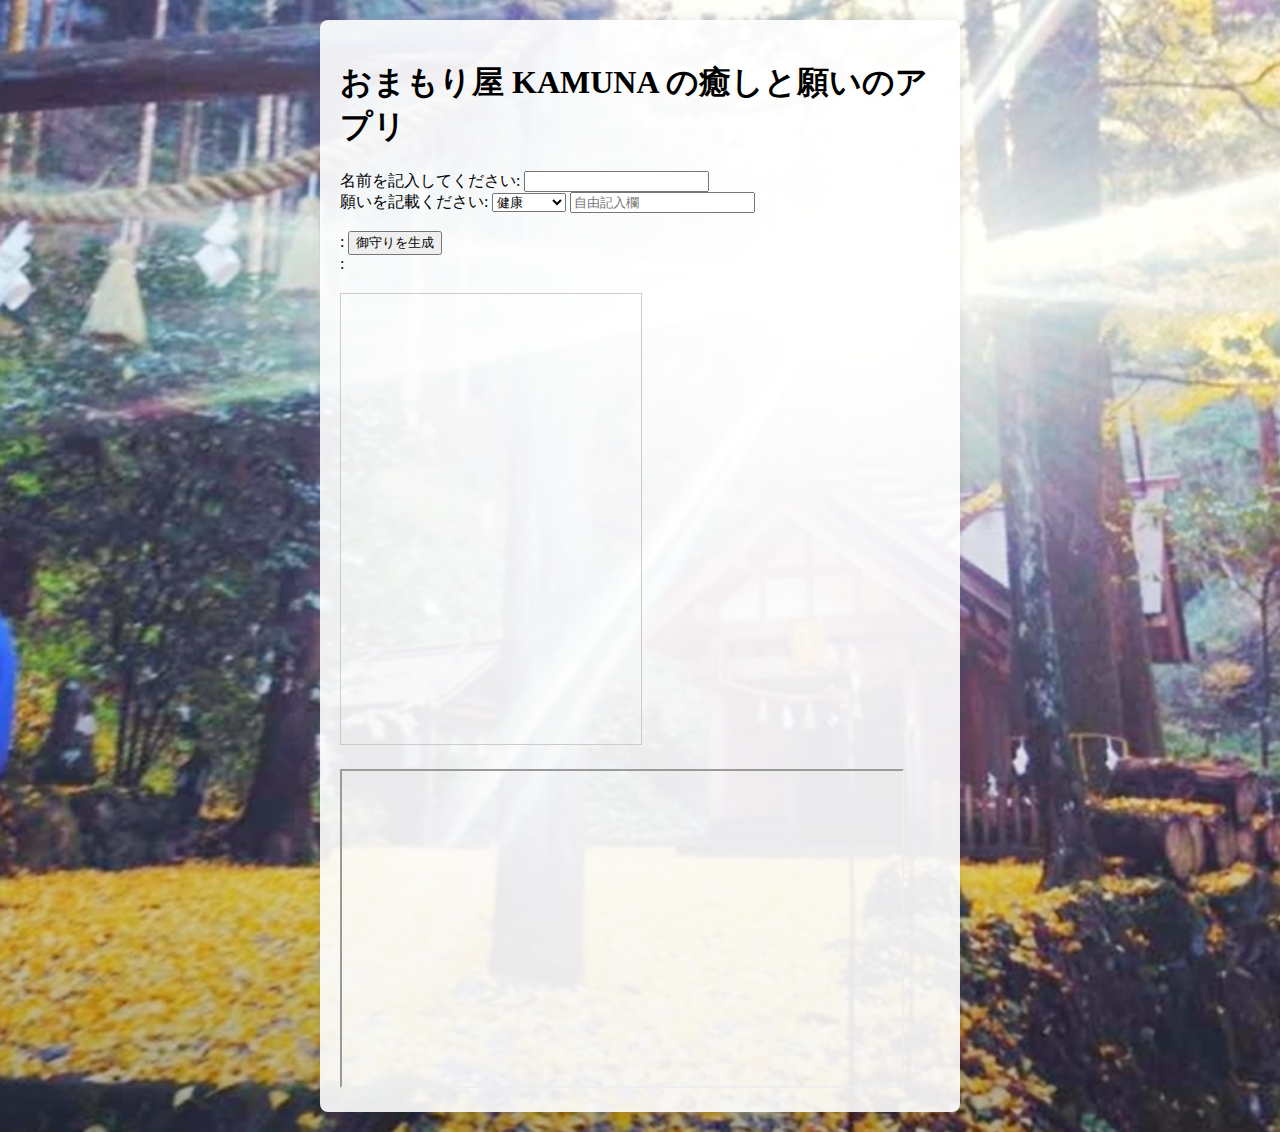
<file: index.html>
<!DOCTYPE html>
<html lang="ja">
<head>
  <meta charset="UTF-8" />
  <meta name="viewport" content="width=device-width, initial-scale=1.0" />
  <title>おまもり屋 KAMUNA</title>
  <link rel="stylesheet" href="style.css" />
</head>
<body>
  <div class="container">
    <h1>おまもり屋 KAMUNA の癒しと願いのアプリ</h1>
    <form id="omamoriForm">
      <label>名前を記入してください: <input type="text" id="nameInput" required /></label><br />
      <label>願いを記載ください: 
        <select id="wishSelect">
          <option value="健康">健康</option>
          <option value="家内安全">家内安全</option>
          <option value="恋愛成就">恋愛成就</option>
        </select>
        <input type="text" id="customWish" placeholder="自由記入欄" />
      </label><br />
      <br>: 
      <button type="submit">御守りを生成</button>
      <br>: 
    </form>

    <div id="omamoriResult">
      <div id="omamoriCanvasContainer">
        <canvas id="omamoriCanvas" width="300" height="450"></canvas>
      </div>
      <div id="videoContainer">
        <iframe id="healingVideo" width="560" height="315" src="" allowfullscreen></iframe>
      </div>
    </div>
  </div>
  <script src="scripts.js"></script>
</body>
</html>
</file>
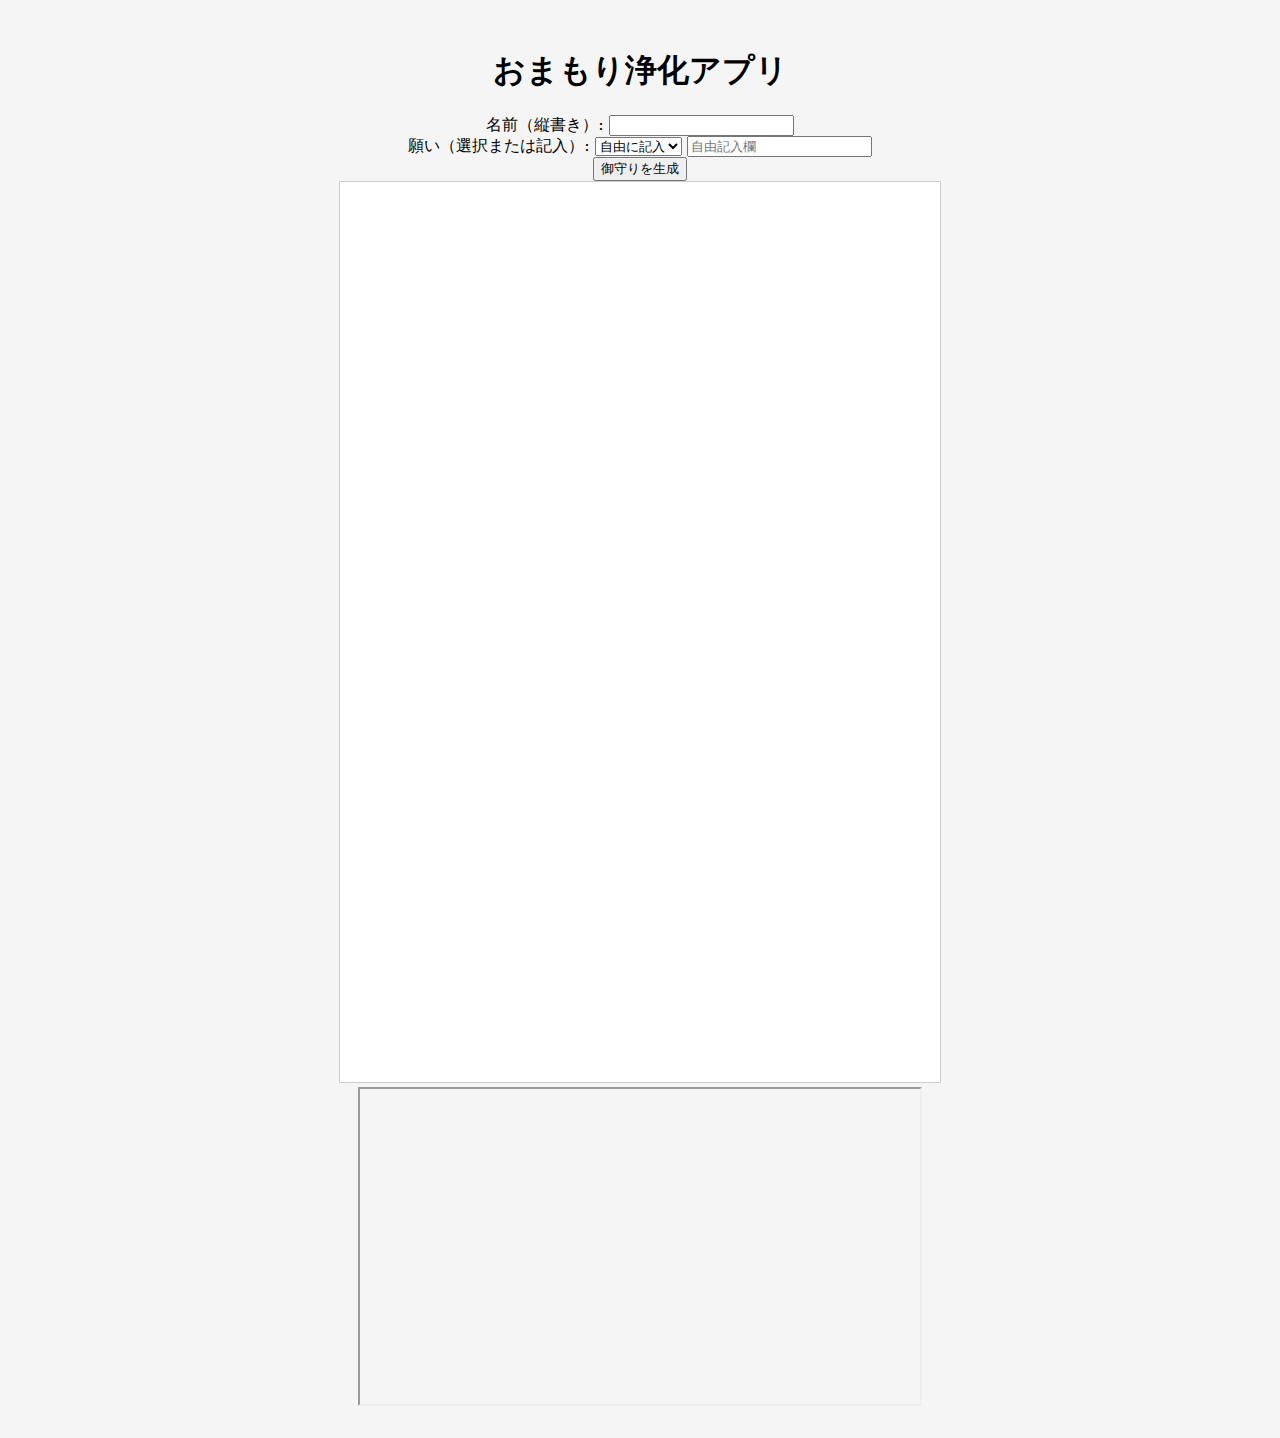
<file: omamori-app/index.html>
<!DOCTYPE html>
<html lang="ja">
<head>
  <meta charset="UTF-8" />
  <meta name="viewport" content="width=device-width, initial-scale=1.0" />
  <title>おまもり屋 KAMUNA</title>
  <link rel="stylesheet" href="style.css" />
</head>
<body>
  <div class="container">
    <h1>おまもり浄化アプリ</h1>
    <form id="omamoriForm">
      <label>名前（縦書き）: <input type="text" id="nameInput" required /></label><br />
      <label>願い（選択または記入）: 
        <select id="wishSelect">
          <option value="">自由に記入</option>
          <option value="健康">健康</option>
          <option value="家内安全">家内安全</option>
          <option value="恋愛成就">恋愛成就</option>
        </select>
        <input type="text" id="customWish" placeholder="自由記入欄" />
      </label><br />
      <button type="submit">御守りを生成</button>
    </form>

    <div id="omamoriResult">
      <div id="omamoriCanvasContainer">
        <canvas id="omamoriCanvas" width="600" height="900"></canvas>
      </div>
      <div id="videoContainer">
        <iframe id="healingVideo" width="560" height="315" src="" allowfullscreen></iframe>
      </div>
    </div>
  </div>
  <script src="scripts.js"></script>
</body>
</html>
</file>
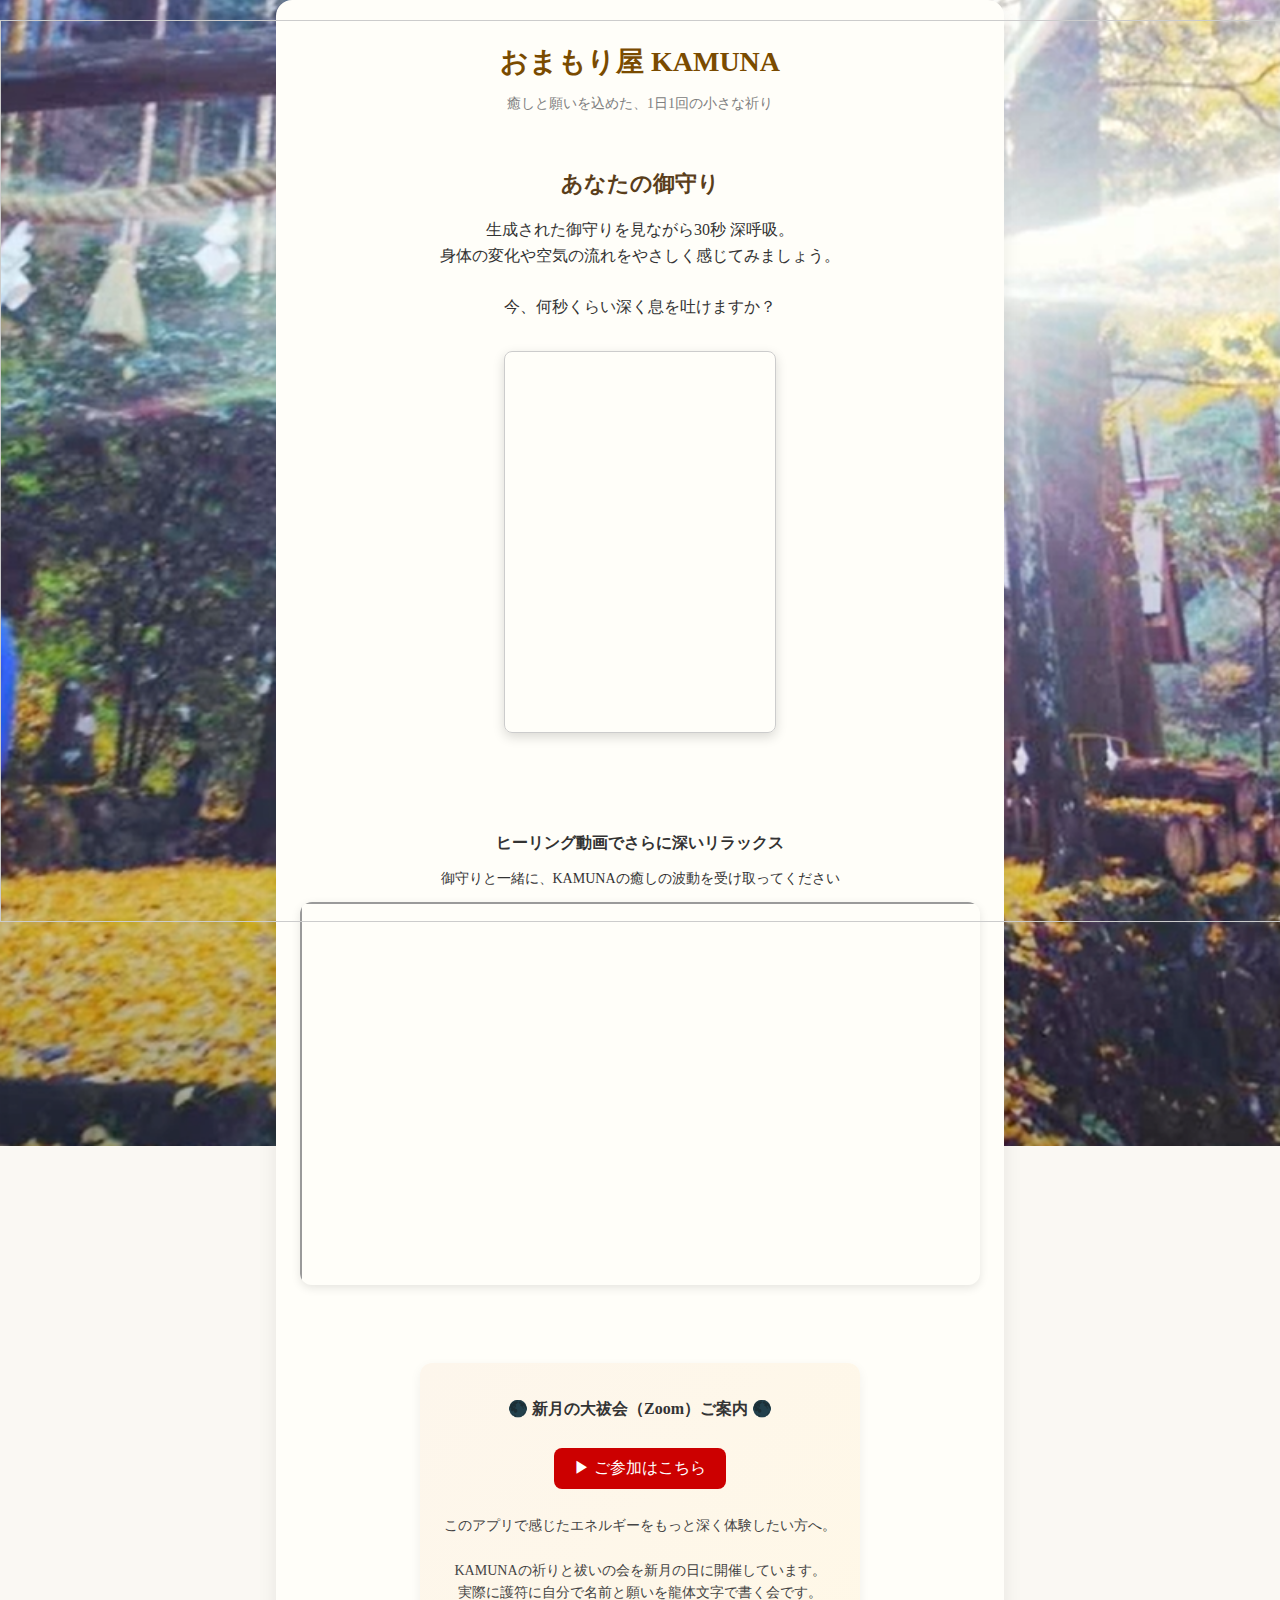
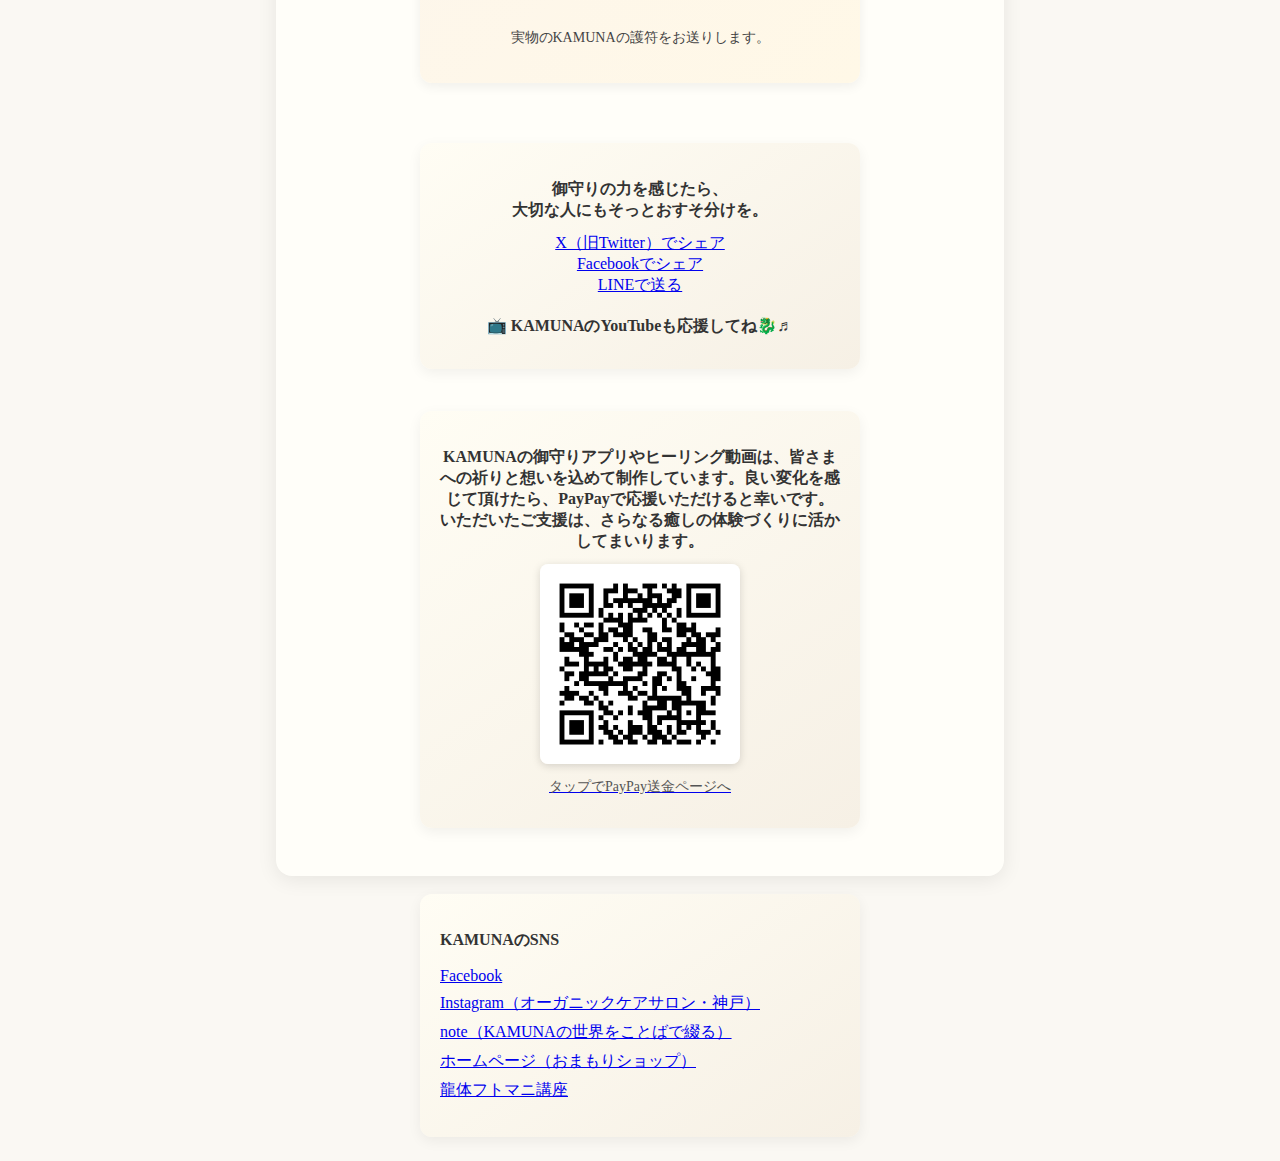
<file: result.html>
<!DOCTYPE html>
<html lang="ja">
<head>
  <meta charset="UTF-8" />
  <meta name="viewport" content="width=device-width, initial-scale=1.0" />
  <title>御守り生成結果 - KAMUNA</title>
  <link rel="stylesheet" href="style.css" />
  <style>
    body {
      font-family: "Hiragino Mincho Pro", "Yu Mincho", serif;
      background-color: #faf8f3;
      color: #333;
      margin: 0;
      padding: 0;
    }

    .container {
      max-width: 680px;
      margin: 0 auto;
      padding: 24px;
      background-color: #fffef9;
      border-radius: 16px;
      box-shadow: 0 4px 20px rgba(0, 0, 0, 0.08);
      text-align: center;
    }

    h1 {
      font-size: 28px;
      color: #7a4b00;
      margin-bottom: 4px;
    }

    h2 {
      font-size: 22px;
      color: #5a3e1b;
      margin-top: 24px;
    }

    .spacer {
      margin: 24px 0;
    }

    .video-wrapper {
      position: relative;
      padding-bottom: 56.25%;
      height: 0;
      overflow: hidden;
      max-width: 100%;
      border-radius: 12px;
      box-shadow: 0 3px 10px rgba(0,0,0,0.1);
    }

    .video-wrapper iframe {
      position: absolute;
      top: 0; left: 0;
      width: 100%;
      height: 100%;
    }

    canvas#omamoriCanvas {
      border: 1px solid #ccc;
      box-shadow: 0 4px 12px rgba(0,0,0,0.15);
      border-radius: 8px;
      margin-top: 16px;
    }

    .share-box, .offering-box, .sns-links {
      background: linear-gradient(145deg, #fffdf4, #f6f0e5);
      border-radius: 12px;
      padding: 20px;
      margin: 0 auto 24px;
      max-width: 400px;
      box-shadow: 0 4px 14px rgba(0,0,0,0.06);
    }

    .share-box p, .offering-box p, .sns-links p {
      margin-bottom: 12px;
    }

    .sns-links ul {
      list-style: none;
      padding: 0;
    }

    .sns-links li {
      margin-bottom: 8px;
    }
  </style>
</head>
<body oncontextmenu="return false;">
  <!-- 粒子エフェクト -->
  <div style="position:fixed; top:0; left:0; width:100%; height:100%; pointer-events:none; z-index:9999;">
    <canvas id="particleCanvas" style="width:100%; height:100%;  class="fade-in" display:block;"></canvas>
  </div>

  <div class="container">
    <h1>おまもり屋 KAMUNA</h1>
    <p style="font-size:14px; color:gray;">
      癒しと願いを込めた、1日1回の小さな祈り
    </p>
    <br/>

  <div id="omamoriIntro">
  <h2 style="font-weight: bold;">あなたの御守り</h2>
  <p style="font-size: 16px; line-height: 1.6;">
    生成された御守りを見ながら30秒 深呼吸。<br>
    身体の変化や空気の流れをやさしく感じてみましょう。
    <br/><br/>
    今、何秒くらい深く息を吐けますか？
  </p>
</div>
    <div class="healing-message"></div>
    <canvas id="omamoriCanvas" width="270" height="380"></canvas>

    <div class="spacer"></div>
    <br/>
    <br/>

    <p style="font-size: 16px; font-weight: bold;">ヒーリング動画でさらに深いリラックス</p>
    <p style="font-size: 14px;">御守りと一緒に、KAMUNAの癒しの波動を受け取ってください</p>

    <div class="video-wrapper">
      <iframe id="healingVideo" src="" allowfullscreen></iframe>
    </div>
      <br/>
    <br/>

    <div class="spacer"></div>
         <br/>

<div class="tsukimi-box" style="
  background: linear-gradient(135deg, #fdf6ec, #fff8e7);
  border-radius: 12px;
  padding: 20px;
  margin: 0 auto 24px;
  max-width: 400px;
  box-shadow: 0 4px 12px rgba(0,0,0,0.06);
">
  <p style="font-weight: bold; font-size: 16px;">🌑 新月の大祓会（Zoom）ご案内 🌑</p>
  <a href="https://docs.google.com/forms/d/e/1FAIpQLSfpOiJ8jg00s8nSXmiD6kzCUOJP19XhNR0mb9WFrAjxTfbEFw/viewform?usp=dialog"
     target="_blank" style="
     display: inline-block;
     background-color: #cc0000;
     color: white;
     padding: 10px 20px;
     border-radius: 8px;
     text-decoration: none;
     margin: 12px 0;
  ">
    ▶ ご参加はこちら
  </a>
  <p style="font-size: 14px; line-height: 1.6; color: #444;">
    このアプリで感じたエネルギーをもっと深く体験したい方へ。<br>
     <br/>
    KAMUNAの祈りと祓いの会を新月の日に開催しています。<br>
    実際に護符に自分で名前と願いを龍体文字で書く会です。<br>
　　  <br/>
    実物のKAMUNAの護符をお送りします。
  </p>
</div>
      <br/>
         <br/>


    <div class="share-box">
      <p style="font-weight: bold;">御守りの力を感じたら、<br/>大切な人にもそっとおすそ分けを。</p>
      <a href="https://twitter.com/intent/tweet?text=KAMUNAのおまもりで癒されました✨&url=https://kamuna-omamori.github.io/omamori-app/" target="_blank">X（旧Twitter）でシェア</a><br>
      <a href="https://www.facebook.com/sharer/sharer.php?u=https://kamuna-omamori.github.io/omamori-app/" target="_blank">Facebookでシェア</a><br>
      <a href="https://line.me/R/msg/text/?KAMUNAのおまもりを試してみて✨%0Ahttps://kamuna-omamori.github.io/omamori-app/" target="_blank">LINEで送る</a>
      <div style="margin-top: 20px;">
        <p style="font-weight:bold;">📺 KAMUNAのYouTubeも応援してね🐉♬</p>
        <div class="g-ytsubscribe" data-channelid="UCQHe8NrL0GOLXrrahVsclJQ" data-layout="default" data-count="default"></div>
      </div>
    </div>
    <br/>
    

  <div class="offering-box">
  <p style="font-weight: bold;">
    KAMUNAの御守りアプリやヒーリング動画は、皆さまへの祈りと想いを込めて制作しています。良い変化を感じて頂けたら、PayPayで応援いただけると幸いです。いただいたご支援は、さらなる癒しの体験づくりに活かしてまいります。
  </p>
  <a href="https://qr.paypay.ne.jp/p2p01_yGB0k14eYXcOhyKq" target="_blank">
    <img src="paypay_qr_kamuna.png" alt="PayPayでお賽銭" style="max-width: 200px; margin: 12px auto; display: block; border-radius: 8px; box-shadow: 0 2px 8px rgba(0,0,0,0.15);" />
    <p style="font-size: 14px; color: #555;">タップでPayPay送金ページへ</p>
  </a>
</div>
</div>
    </div>
    <br/>

    <div class="sns-links">
      <p style="font-weight: bold;">KAMUNAのSNS</p>
      <ul>
        <li><a href="https://www.facebook.com/profile.php?id=61575515507055" target="_blank">Facebook</a></li>
        <li><a href="https://www.instagram.com/kamuna_organic" target="_blank">Instagram（オーガニックケアサロン・神戸）</a></li>
        <li><a href="https://note.com/kamuna_9999" target="_blank">note（KAMUNAの世界をことばで綴る）</a></li>
        <li><a href="https://kamuna.life-kyoiku.com/" target="_blank">ホームページ（おまもりショップ）</a></li>
        <li><a href="https://kamuna.life-kyoiku.com/ryutaimoji" target="_blank">龍体フトマニ講座</a></li>
      </ul>
    </div>
  </div>

  <script src="scripts.js"></script>
  <script>
    const videoUrls = [
      "https://www.youtube.com/embed/Jtgcss9Fygo?autoplay=1",
      "https://www.youtube.com/embed/P1fGiun03Sk?autoplay=1",
      "https://www.youtube.com/embed/2DxSSjdH63c?autoplay=1",
      "https://www.youtube.com/embed/cHcDAJ9Au0E?autoplay=1",
      "https://www.youtube.com/embed/7sIHFbId6SE?autoplay=1"
    ];
    const selected = videoUrls[Math.floor(Math.random() * videoUrls.length)];
    document.getElementById("healingVideo").src = selected;

    const params = new URLSearchParams(window.location.search);
    const isLimited = params.get("limit") === "1";
    if (isLimited) {
      document.getElementById("omamoriCanvas").style.display = "none";
      document.querySelector(".healing-message").innerHTML = `
        <h2>🌿 また明日お越しください</h2>
        <p style="font-size: 16px; line-height: 1.6;">
          エネルギーをしっかり届けるため、御守りの生成は12時間に1回までとなっています。<br>
          よければヒーリング動画をご覧になってリラックスしてください。
        </p>
      `;
    }
  </script>
  <script src="https://apis.google.com/js/platform.js"></script>
</body>
</html>
</file>
<file: style.css>
body {
  background: url("assets/shrine_background.jpg") no-repeat center center fixed;
  background-size: cover;
  font-family: "Hiragino Mincho Pro", "Yu Mincho", serif;
  margin: 0;
  padding: 20px;
}

.container {
  background: rgba(255, 255, 255, 0.9); /* 半透明にして背景が少し透ける */
  padding: 20px;
  border-radius: 8px;
  max-width: 600px;
  margin: auto;
  box-shadow: 0 0 10px rgba(0,0,0,0.1);
}
canvas {
  border: 1px solid #ccc;
  margin: 20px 0;
}
</file>
<file: omamori-app/style.css>
body {
  font-family: 'serif';
  text-align: center;
  background-color: #f5f5f5;
}
.container {
  padding: 20px;
}
#omamoriCanvas {
  border: 1px solid #ccc;
  background-color: #fff;
}
</file>
